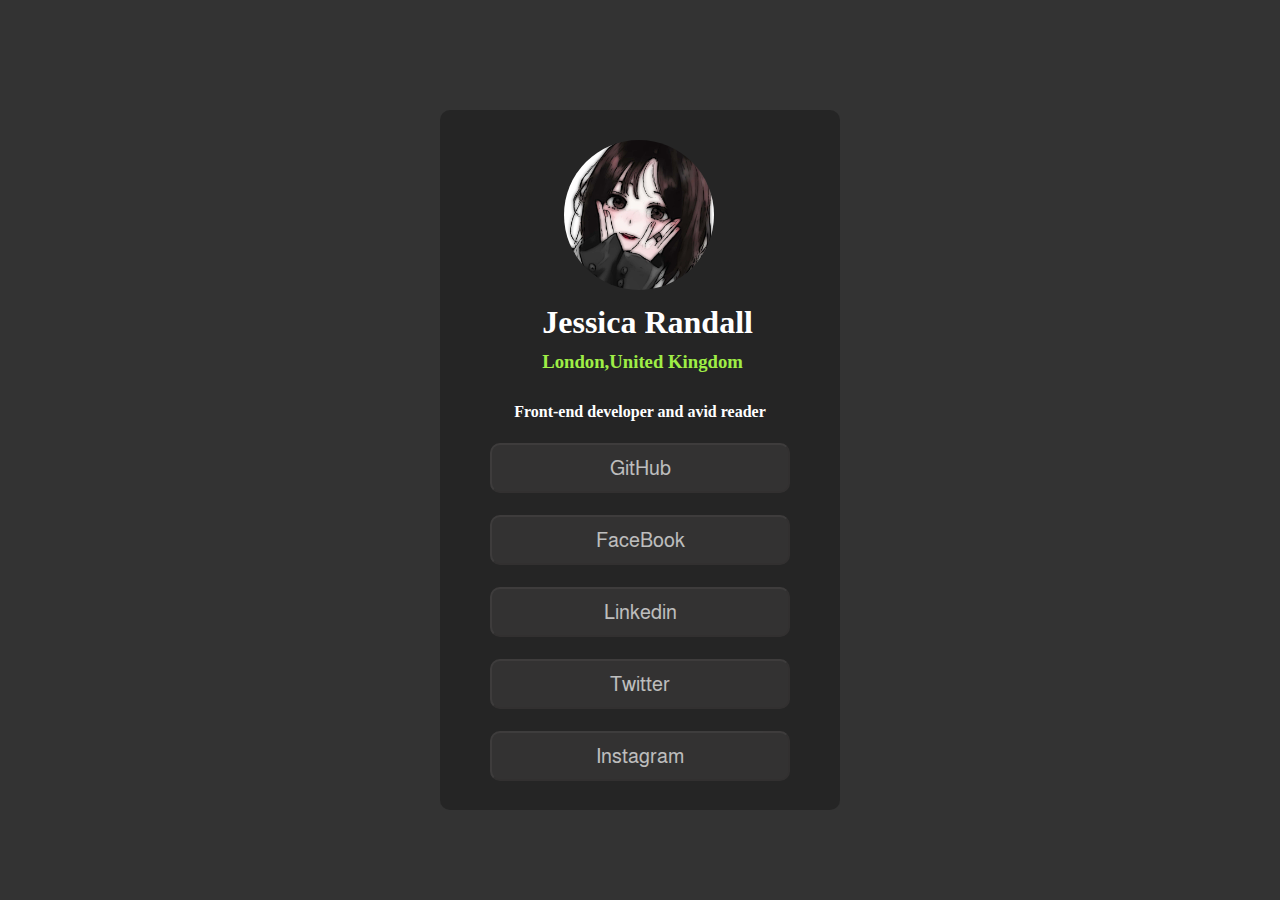
<file: index.html>
<!DOCTYPE html>
<html lang="en">
<head>
    <meta charset="UTF-8">
    <meta name="viewport" content="width=device-width, initial-scale=1.0">
    <title>SocialMediaLinks</title>
    <link rel="stylesheet" href="social.css">
</head>
<body>
    <div id="container">

<div id="min-container">


    <div id="upper-section">
        <img src="cute-anime-profile-pictures-1uajidyr4s2a1l28.jpg" id="img">
        <h1>Jessica Randall</h1>
        <h3>London,United Kingdom</h3>
        <h4>Front-end developer and avid reader</h4>
    </div>


    <div id="lower-section">

        <ul>

<li><button>GitHub</button></li>
<li><button>FaceBook</button></li>
<li><button>Linkedin</button></li>
<li><button>Twitter</button></li>
<li><button>Instagram</button></li>

        </ul>
    </div>
</div>



    </div>
</body>
</html>
</file>
<file: social.css>
@import url('https://fonts.googleapis.com/css2?family=Almarai:wght@300;400;700&family=Protest+Strike&display=swap');

*{
    margin: 0;
    padding: 0;
    box-sizing: border-box;
}

body{

    height: 100vh;
    width:100%;
    background-color: rgba(0, 0, 0, 0.8);
    display: flex;
    justify-content: center;
    align-items: center;
    position: relative;
}

#container{
    display: flex;
    justify-content: center;
    align-items: center;
    height: 90vh;
    /* width: 100%; */
}

#min-container{
display: flex;
flex-direction: column;
    height: 700px ;
    width: 400px;
    align-items: center;
    background-color: white;
    border-radius: 10px;
    margin-top: 20px;
    background-color: rgba(29, 29, 29, 0.6);
}

#img{
    
    height: 150px;
    width: 150px;
    border-radius: 50%;
    margin-top: 30px;
    margin-left: 50px;
    background-color: red;
    /* background-repeat: no-repeat; */
    background-size: contain;
}

#upper-section h1,h3{

    padding-left: 28px;
    margin-top: 10px;
    color: white;
}
#upper-section h3{

    color: rgb(159, 238, 70)
}

#upper-section h4{

    /* padding-left: 35px; */
    padding-top: 30px;
    color: white;
}

#lower-section ul li{
    list-style: none;
    padding-top: 12px;
    font-weight: 100;

}

#lower-section ul li button{
    font-family: 'Almarai', sans-serif;
height: 50px;
width: 300px;
font-size: 20px;
border-radius: 10px;
color: white;
margin-top: 10px;
background-color: rgba(140, 137, 137, 0.2);
font-weight: 400;
outline: none;
border-color:  rgba(140, 137, 137, 0.2);
opacity: 0.7;
}
</file>
